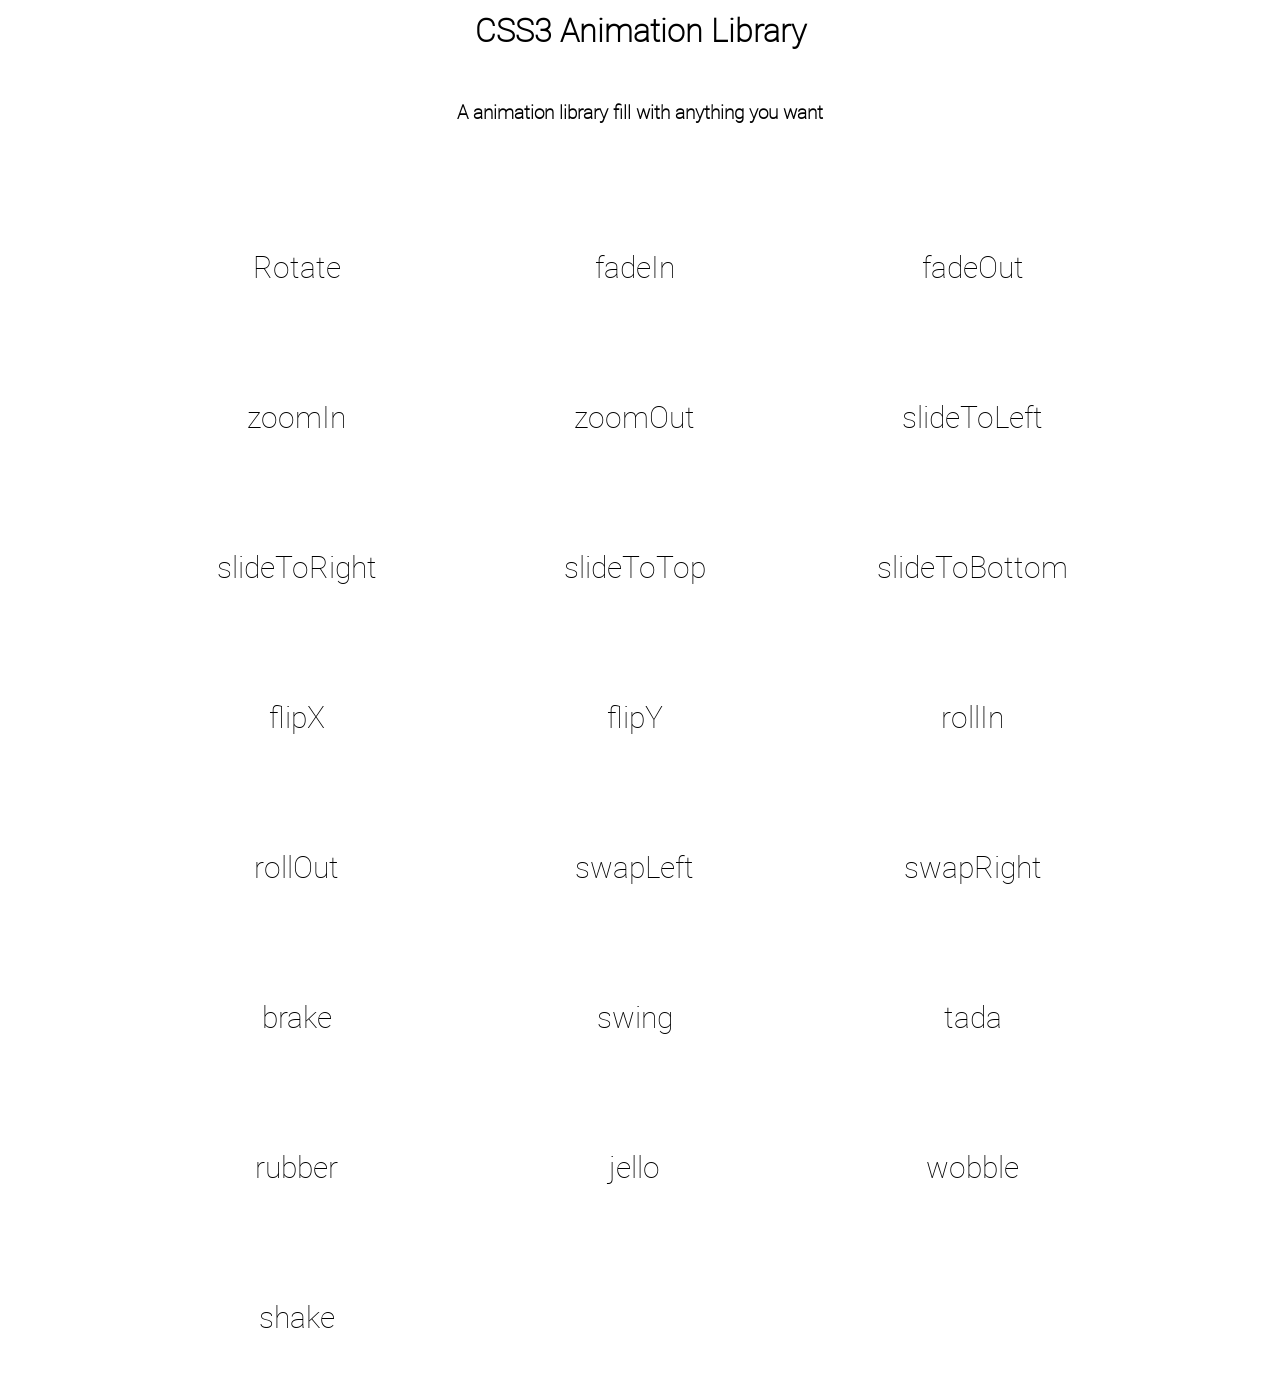
<file: index.html>
<!DOCTYPE html>
<html>
<head>
	<title>CSS3 Animation Library</title>
	<link rel="stylesheet" type="text/css" href="css3-animation.css">
	<link rel="stylesheet" type="text/css" href="css3-animation-keyframes.css">
  <link rel="stylesheet" type="text/css" href="style.css">
</head>
<body>
<div class="content"> 
  <h1>CSS3 Animation Library</h1></br>
  <h3>A animation library fill with anything you want</h3>

  <ul>
  	<li><p class="rotate">Rotate</p></li>
  	<li><p class="fadeIn">fadeIn</p></li>
    <li><p class="fadeOut">fadeOut</p></li>
  	<li><p class="zoomIn">zoomIn</p></li>
    <li><p class="zoomOut">zoomOut</p></li>
  	<li><p class="slideToLeft">slideToLeft</p></li>
  	<li><p class="slideToRight">slideToRight</p></li>
  	<li><p class="slideToTop">slideToTop</p></li>
  	<li><p class="slideToBottom">slideToBottom</p></li> 
  	<li><p class="flipX">flipX</p></li>
    <li><p class="flipY">flipY</p></li>
  	<li><p class="rollIn">rollIn</p></li> 
    <li><p class="rollOut">rollOut</p></li>
    <li><p class="swapLeft">swapLeft</p></li>
    <li><p class="swapRight">swapRight</p></li>  
    <!--special-->
    <li><p class="brake">brake</p></li>
    <li><p class="swing">swing</p></li>
    <li><p class="tada">tada</p></li>
    <li><p class="rubber">rubber</p></li>
    <li><p class="jello">jello</p></li>
    <li><p class="wobble">wobble</p></li>
    <li><p class="shake">shake</p></li>
  </ul>
</div>
</body>
</html>
</file>
<file: css3-animation.css>
/*the animation effect start*/
.rotate{
    animation: rotate 2s;
}

.fadeIn{
    animation: fadeIn 2s;
}

.fadeOut{
    animation: fadeOut 2s;
}

.zoomIn{
    animation: zoomIn 2s;
}

.zoomOut{
    animation: zoomOut 2s;
}

.slideToLeft{
    animation: slideToLeft 2s; 
}

.slideToRight{
    animation: slideToRight 2s; 
}

.slideToTop{
    animation: slideToTop 2s; 
}

.slideToBottom{
    animation: slideToBottom 2s;
}

.flipX{
    animation: flipX 2s;
}

.flipY{
    animation: flipY 2s;
}

.rollIn{
    animation: rollIn 2s;
}

.rollOut{
    animation: rollOut 2s;
} 

.swapLeft{
    animation: swapLeft 1.5s;
}

.swapRight{
    animation: swapRight 1.5s;
}

.brake{
    animation: brake 2s;
}

.swing{
    animation: swing 2s;
    transform-origin: 50% 0; 
}

.tada{
    animation: tada 1.5s;
    transform-origin: 50% 50%;
}

.rubber{
    animation: rubber 1.5s;
}

.jello{
    animation: jello 1s;
}

.wobble{
    animation: wobble 1s;
    transform-origin: 50% 100%;
}

.shake{
    animation: shake 1s;
}
</file>
<file: css3-animation-keyframes.css>
/*--------------------Rotate----------------------------*/
@keyframes rotate{
	from{
		transform:rotate(0deg);
	}
	to{
		transform: rotate(360deg);
	}
}

@-webkit-keyframes rotate{
	from{
		transform:rotate(0deg);
	}
	to{
		transform: rotate(360deg);
	}
}

/*--------------------FadeIn----------------------------*/
@keyframes fadeIn{
	from{
		opacity: 0;
	}
	to{
		opacity: 1;
	}
}

@-webkit-keyframes fadeIn{
	from{
		opacity: 0;
	}
	to{
		opacity: 1;
	}
}

/*--------------------FadeOut----------------------------*/
@keyframes fadeOut{
	from{
		opacity: 1;
	}
	to{
		opacity: 0;
	}
}

@-webkit-keyframes fadeOut{
	from{
		opacity: 1;
	}
	to{
		opacity: 0;
	}
}

/*--------------------zoomIn----------------------------*/

@keyframes zoomIn{
	0%{
		transform: scale(0);
	}
	50%{
		transform: scale(1.1);
	}
	75%{
		transform: scale(0.9);
	}
	100%{
		transform: scale(1);
	}
}

@-webkit-keyframes zoomIn{
	0%{
		transform: scale(0);
	}
	50%{
		transform: scale(1.1);
	}
	75%{
		transform: scale(0.9);
	}
	100%{
		transform: scale(1);
	}
}

/*--------------------zoomIn----------------------------*/
@keyframes zoomOut{
	0%{
		transform: scale(1);
	}
	50%{
		transform: scale(1.1);
	}
	75%{
		transform: scale(1);
	}
	100%{
		transform: scale(0);
	}
}

@-webkit-keyframes zoomOut{
	0%{
		transform: scale(1);
	}
	50%{
		transform: scale(1.1);
	}
	75%{
		transform: scale(1);
	}
	100%{
		transform: scale(0);
	}
}

/*--------------------SlideToLeft----------------------------*/
@keyframes slideToLeft{
	0%{
		transform: translateX(-100%);
	}
	75%{
		transform: translateX(10px);
	}
	100%{
		transform: translateX(0);
	}
}

@-webkit-keyframes slideToLeft{
	0%{
		transform: translateX(-100%);
	}
	75%{
		transform: translateX(10px);
	}
	100%{
		transform: translateX(0);
	}
}
 
/*--------------------SlideToRight----------------------------*/
@keyframes slideToRight{
	0%{
		transform: translateX(100%);
	}
	75%{
		transform: translateX(-10px);
	}
	100%{
		transform: translateX(0);
	}
}

@-webkit-keyframes slideToRight{
	0%{
		transform: translateX(100%);
	}
	75%{
		transform: translateX(-10px);
	}
	100%{
		transform: translateX(0);
	}
}
/*--------------------SlideToTop----------------------------*/
@keyframes slideToTop{
	0%{
		transform: translateY(100%);
	}
	75%{
		transform: translateY(-10px);
	}
	100%{
		transform: translateY(0);
	}
}

@-webkit-keyframes slideToTop{
	0%{
		transform: translateY(100%);
	}
	75%{
		transform: translateY(-10px);
	}
	100%{
		transform: translateY(0);
	}
}

/*--------------------SlideToBottom----------------------------*/
@keyframes slideToBottom{
	0%{
		transform: translateY(-100%);
	}
	75%{
		transform: translateY(10px);
	}
	100%{
		transform: translateY(0);
	}
}

@-webkit-keyframes slideToBottom{
	0%{
		transform: translateY(-100%);
	}
	75%{
		transform: translateY(10px);
	}
	100%{
		transform: translateY(0);
	}
}

/*--------------------FlipX----------------------------*/
@keyframes flipX{
	from{
		transform: rotateX(0deg);
		opacity: 0;
	}
	to{
		transform: rotateX(360deg);
		opacity: 1;
	}
}

@-webkit-keyframes flipX{
	from{
		transform: rotateX(0deg);
		opacity: 0;
	}
	to{
		transform: rotateX(360deg);
		opacity: 1;
	}
}

/*--------------------FlipY----------------------------*/
@keyframes flipY{
	from{
		transform: rotateY(0deg);
		opacity: 0;
	}
	to{
		transform: rotateY(360deg);
		opacity: 1;
	}
}

@-webkit-keyframes flipY{
	from{
		transform: rotateY(0deg);
		opacity: 0;
	}
	to{
		transform: rotateY(360deg);
		opacity: 1;
	}
}

/*--------------------rollIn----------------------------*/
@keyframes rollIn{
	0%{
		transform: rotate(-20deg) translate(-50%,-100%);
	}
	75%{
		transform: rotate(-5deg) translate(0,10px);
	}
    100%{
    	transform: rotate(0) translate(0);
    }

}

@-webkit-keyframes rollIn{
	0%{
		transform: rotate(-20deg) translate(-50%,-100%);
	}
	75%{
		transform: rotate(-5deg) translate(0,10px);
	}
    100%{
    	transform: rotate(0) translate(0);
    }
}

/*--------------------rollOut----------------------------*/
@keyframes rollOut{
	0%{
		transform: rotate(0) translate(0,10px);
	}
	50%{
		transform: rotate(-5deg) translate(0);
	}
    100%{
    	transform: rotate(-5deg) translate(100%,-50%);
    }

}

@-webkit-keyframes rollOut{
	0%{
		transform: rotate(0) translate(0,10px);
	}
	50%{
		transform: rotate(-5deg) translate(0);
	}
    100%{
    	transform: rotate(-5deg) translate(100%,-50%);
    }

}

/*--------------------SwapLeft----------------------------*/
@keyframes swapLeft{
	0%{
		transform: scale(0) translateX(0);
	}
	20%{
		transform: scale(.4) translateX(-50%);
	}  
	100%{
		transform: scale(1) translateX(0);
	} 
}

@-webkit-keyframes swapLeft{
	0%{
		transform: scale(0) translateX(0);
	}
	20%{
		transform: scale(.4) translateX(-50%);
	}  
	100%{
		transform: scale(1) translateX(0);
	} 
}
/*--------------------SwapRight----------------------------*/
@keyframes swapRight{
	0%{
		transform: scale(0) translateX(0);
	}
	20%{
		transform: scale(.2) translateX(50%);
	}  
	100%{
		transform: scale(1) translateX(0);
	} 
}

@-webkit-keyframes swapLeft{
	0%{
		transform: scale(0) translateX(0);
	}
	20%{
		transform: scale(.2) translateX(50%);
	}  
	100%{
		transform: scale(1) translateX(0);
	} 
}

 

/*--------------------Special Effect---------------------------*/
/*--------------------Brake----------------------------*/
@keyframes brake{
	0%{
		transform: translateX(-100%) skew(0deg);
	}  
	90%{
		transform: translateX(0) skew(-30deg);
	}
	100%{
		transform: translateX(0) skew(0deg);
	}
}

@-webkit-keyframes brake{
	0%{
		transform: translateX(-100%) skew(0deg);
	}  
	90%{
		transform: translateX(0) skew(-30deg);
	}
	100%{
		transform: translateX(0) skew(0deg);
	}
}
 
/*--------------------Swing----------------------------*/
@keyframes swing{
	0%{
		transform: rotate(30deg);
	}
	60%{
		transform: rotate(-30deg);
	} a
	100%{
		transform: rotate(0);
	} 
}

@-webkit-keyframes swing{
	0%{
		transform: rotate(30deg);
	}
	50%{
		transform: rotate(-30deg);
	} 
	100%{
		transform: rotate(0);
	} 
}

/*--------------------tada----------------------------*/
@keyframes tada{
	0%{
		transform: rotate(-30deg);
	}
	65%{
		transform: rotate(0deg);
	}
	70%{
		transform: rotate(10deg);
	}
	80%{
		transform: rotate(-10deg);
	}
	90%{
		transform: rotate(10deg);
	}
	100%{
		transform: rotate(0deg);
	}
}

@-webkit-keyframes tada{
	0%{
		transform: rotate(-30deg);
	}
	65%{
		transform: rotate(0deg);
	}
	70%{
		transform: rotate(10deg);
	}
	80%{
		transform: rotate(-10deg);
	}
	90%{
		transform: rotate(10deg);
	}
	100%{
		transform: rotate(0deg);
	}
}
/*--------------------rubber----------------------------*/
@keyframes rubber{
	0%{
		transform: scaleX(1);
	}
	70%{
		transform: scaleX(1.5);
	}
	80%{
		transform: scaleX(.9) scaleY(1.2);
	}
	90%{
		transform: scaleX(1.1) scaleY(1) ;
	}  
	100%{
		transform: scaleX(1) scaleY(1);
	}
}

@-webkit-keyframes rubber{
	0%{
		transform: scaleX(1);
	}
	70%{
		transform: scaleX(1.5);
	}
	80%{
		transform: scaleX(.9) scaleY(1.2);
	}
	90%{
		transform: scaleX(1.1) scaleY(1) ;
	}  
	100%{
		transform: scaleX(1) scaleY(1);
	}
}

/*--------------------jello----------------------------*/
@keyframes jello{
	0%{
		transform: skewX(30deg);
	}
	10%{
		transform: skewX(-30deg);
	}
	30%{
		transform: skewX(20deg);
	}
	50%{
		transform: skewX(-20deg);
	}
	70%{
		transform: skewX(10deg);
	}
	90%{
		transform: skewX(-10deg);
	}
	100%{
		transform: skewX(0);
	}
}

@-webkit-keyframes jello{
	0%{
		transform: skewX(30deg);
	}
	10%{
		transform: skewX(-30deg);
	}
	30%{
		transform: skewX(20deg);
	}
	50%{
		transform: skewX(-20deg);
	}
	70%{
		transform: skewX(10deg);
	}
	90%{
		transform: skewX(-10deg);
	}
	100%{
		transform: skewX(0);
	}
}

/*--------------------wobble----------------------------*/
@keyframes wobble{
    0%{
    	transform: rotate(10deg);
    } 
    25%{
    	transform: rotate(-10deg);
    }
    75%{
    	transform: rotate(10deg);
    }
    100%{
    	transform: rotate(0deg);
    }
}

@-webkit-keyframes wobble{
    0%{
    	transform: rotate(10deg);
    } 
    25%{
    	transform: rotate(-10deg);
    }
    75%{
    	transform: rotate(10deg);
    }
    100%{
    	transform: rotate(0deg);
    }
}

/*--------------------shake----------------------------*/
@keyframes shake{
	0%{
		transform: translateX(-10px);
	}
	25%{
		transform: translateX(10px);
	}
	50%{
		transform: translateX(-10px);
	}
	75%{
		transform: translateX(10px);
	}
	100%{
		transform: translateX(0px);
	}
}

@-webkit-keyframes shake{
	0%{
		transform: translateX(-10px);
	}
	25%{
		transform: translateX(10px);
	}
	50%{
		transform: translateX(-10px);
	}
	75%{
		transform: translateX(10px);
	}
	100%{
		transform: translateX(0px);
	}

}

 

/*--------------------jello----------------------------*/
/*--------------------jello----------------------------*/
</file>
<file: style.css>
*{
	margin: 0;
	padding: 0;
}

@font-face {
    font-family: 'roboto';
    src: url('Roboto/roboto-thin-webfont.eot');
    src: url('Roboto/roboto-thin-webfont.eot?#iefix') format('embedded-opentype'),
         url('Roboto/roboto-thin-webfont.woff2') format('woff2'),
         url('Roboto/roboto-thin-webfont.woff') format('woff'),
         url('Roboto/roboto-thin-webfont.ttf') format('truetype'),
         url('Roboto/roboto-thin-webfont.svg#robotothin') format('svg');
    font-weight: normal;
    font-style: normal;

}

.content{
	max-width: 1024px;
	max-height: 100%; 
	margin: 0 auto;
    font-family: 'roboto';
}

h1,h3{ 
    text-align: center;
    line-height: 60px;
} 

ul{
    margin-top: 50px;
    width: 100%;
    height: 100%;
    list-style: none; 
    overflow: hidden;
}

li{
    width: 33%;
    height: 150px; 
    float: left; 
    overflow: hidden;
}

p{
     line-height: 150px;
     text-align: center; 
     font-size: 30px;
}



/*the animation effect start*/
.rotate{
    animation-iteration-count: infinite;
}

.fadeIn{
    animation-iteration-count: infinite;
}

.fadeOut{
    animation-iteration-count: infinite;
}

.zoomIn{
    animation-iteration-count: infinite;
}

.zoomOut{
    animation-iteration-count: infinite;
}

.slideToLeft{
    animation-iteration-count: infinite;
}

.slideToRight{
    animation-iteration-count: infinite; 
}

.slideToTop{
    animation-iteration-count: infinite;
}

.slideToBottom{
    animation-iteration-count: infinite;
}

.flipX{
    animation-iteration-count: infinite;
}

.flipY{
    animation-iteration-count: infinite;
}

.rollIn{
    animation-iteration-count: infinite;
}

.rollOut{
    animation-iteration-count: infinite;
}

.brake{
    animation-iteration-count: infinite;
}

.swapLeft{
    animation-iteration-count: infinite; 
}

.swapRight{
    animation-iteration-count: infinite; 
}

.swing{
    animation-iteration-count: infinite; 
}

.tada{
    animation-iteration-count: infinite;
}

.rubber{
    animation-iteration-count: infinite;
}

.jello{
    animation-iteration-count: infinite;
}

.wobble{
    animation-iteration-count: infinite;
}

.shake{
    animation-iteration-count: infinite;
}
</file>
